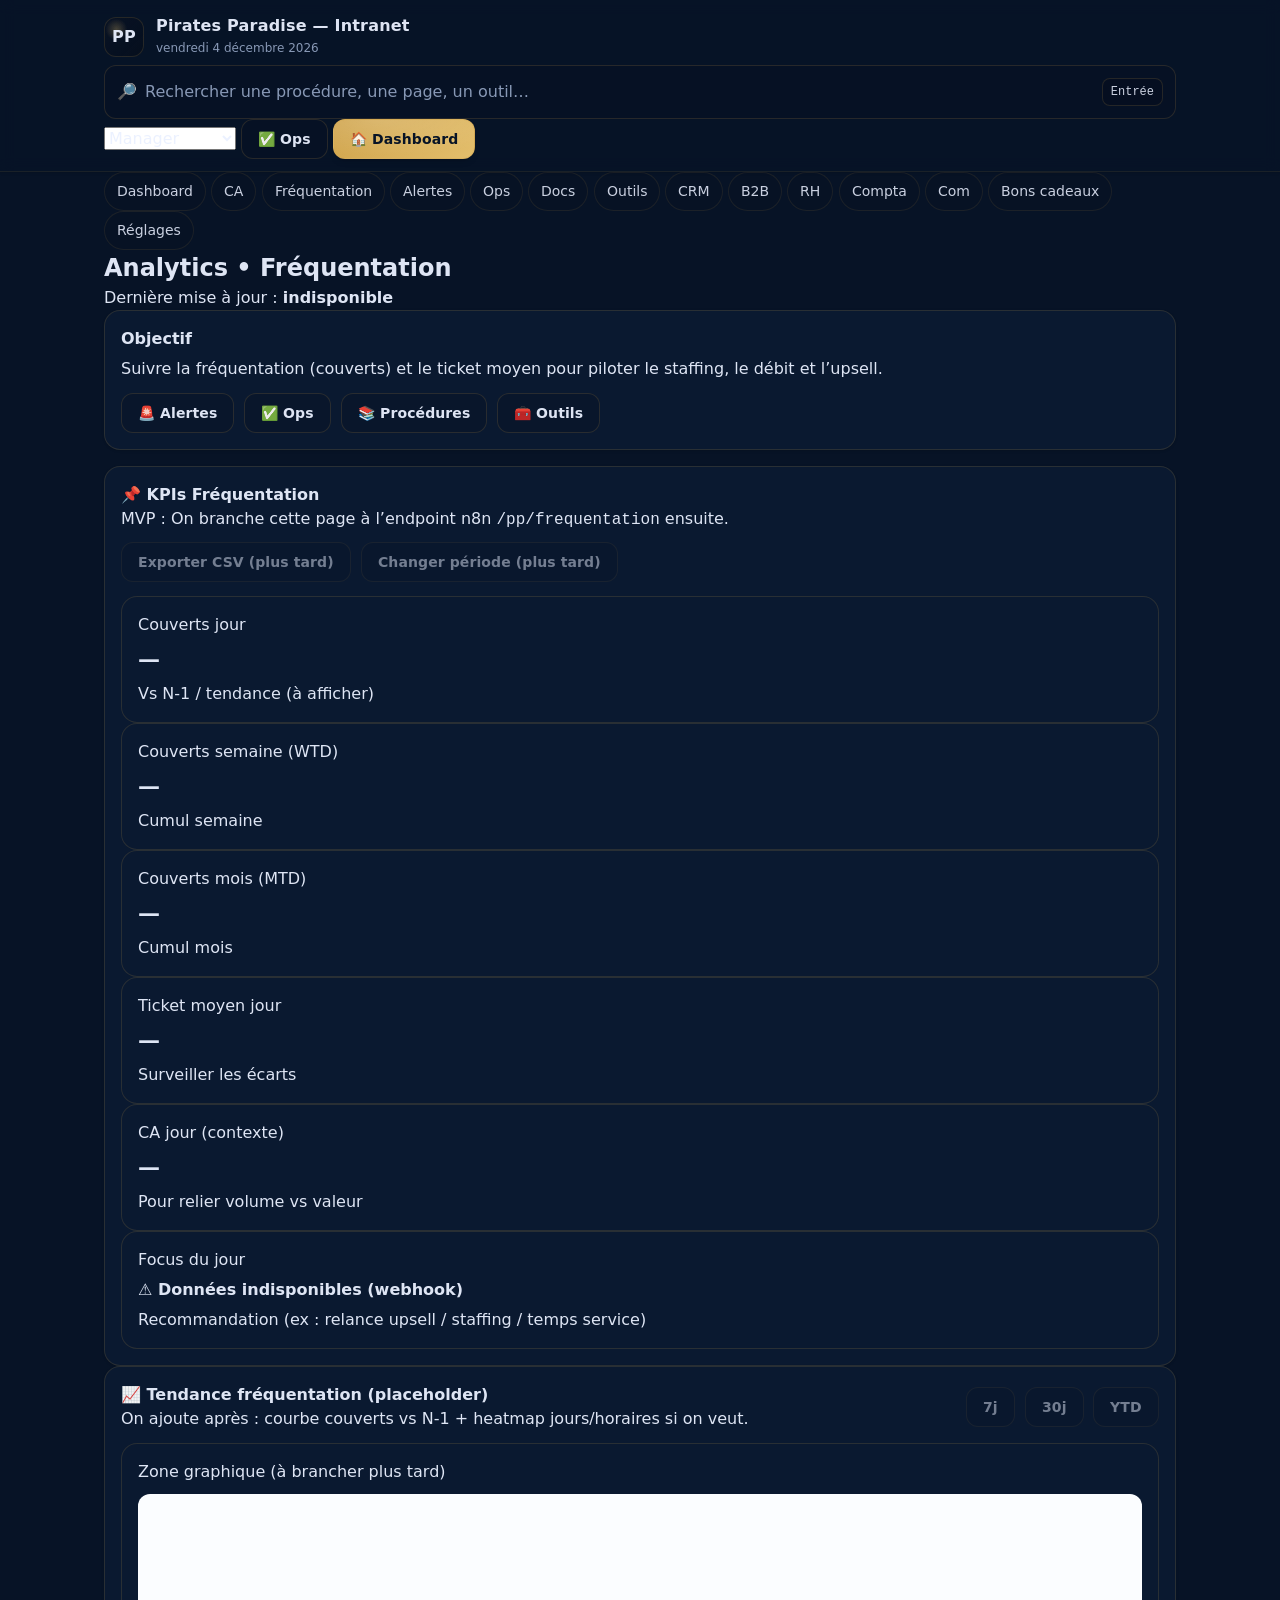
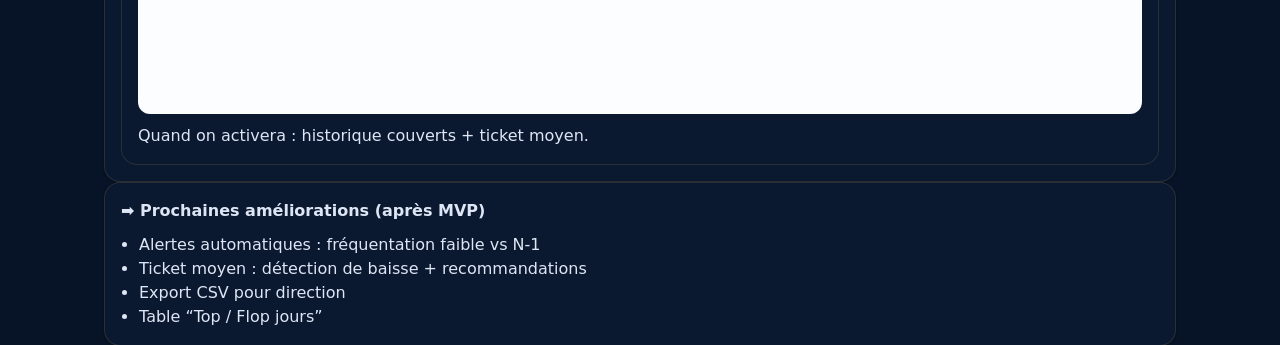
<file: frequentation.html>
<!doctype html>
<html lang="fr">
<head>
  <meta charset="utf-8" />
  <meta name="viewport" content="width=device-width,initial-scale=1" />
  <title>Pirates Paradise — Intranet • Fréquentation</title>
  <link rel="stylesheet" href="./assets/app.css">
  <script src="./assets/app.js" defer></script>
</head>

<body data-page="frequentation">
  <header class="topbar">
    <div class="container topbar-inner">
      <div class="brand">
        <div class="logo">PP</div>
        <div>
          <div class="brand-title">Pirates Paradise — Intranet</div>
          <div class="brand-sub" id="subtitle">—</div>
        </div>
      </div>

      <div class="search">
        <div class="searchbox">
          🔎
          <input id="searchInput" type="search" placeholder="Rechercher une procédure, une page, un outil…" />
          <span class="kbd">Entrée</span>
        </div>
      </div>

      <div class="top-actions">
        <select class="select" id="roleSelect">
          <option value="manager">Manager</option>
          <option value="direction">Direction</option>
          <option value="salle">Salle</option>
          <option value="bar">Bar</option>
          <option value="cuisine">Cuisine</option>
          <option value="event">Événementiel</option>
          <option value="maintenance">Maintenance</option>
        </select>

        <a class="btn" href="./ops.html">✅ Ops</a>
        <a class="btn primary" href="./index.html">🏠 Dashboard</a>
      </div>
    </div>
  </header>

  <main class="container">
    <nav class="nav">
      <a class="nav-link" href="./index.html" data-nav="home">Dashboard</a>
      <a class="nav-link" href="./ca.html" data-nav="ca">CA</a>
      <a class="nav-link" href="./frequentation.html" data-nav="frequentation">Fréquentation</a>
      <a class="nav-link" href="./alerts.html" data-nav="alerts">Alertes</a>
      <a class="nav-link" href="./ops.html" data-nav="ops">Ops</a>
      <a class="nav-link" href="./docs.html" data-nav="docs">Docs</a>
      <a class="nav-link" href="./tools.html" data-nav="tools">Outils</a>

      <span class="nav-sep"></span>

      <a class="nav-link" href="./crm.html" data-nav="crm">CRM</a>
      <a class="nav-link" href="./b2b.html" data-nav="b2b">B2B</a>
      <a class="nav-link" href="./rh.html" data-nav="rh">RH</a>
      <a class="nav-link" href="./finance.html" data-nav="finance">Compta</a>
      <a class="nav-link" href="./com.html" data-nav="com">Com</a>
      <a class="nav-link" href="./gifts.html" data-nav="gifts">Bons cadeaux</a>
      <a class="nav-link" href="./settings.html" data-nav="settings">Réglages</a>
    </nav>

    <section class="page">
      <div class="page-head">
        <h2 id="pageTitle">Analytics • Fréquentation</h2>
        <div class="muted">Dernière mise à jour : <strong id="lastUpdate">—</strong></div>
      </div>

      <!-- Header actions -->
      <div class="card" style="margin-bottom:16px;">
        <div style="display:flex;justify-content:space-between;gap:12px;flex-wrap:wrap;align-items:flex-start;">
          <div>
            <div style="font-weight:800;color:var(--pp-navy);">Objectif</div>
            <div class="muted" style="margin-top:6px;">
              Suivre la fréquentation (couverts) et le ticket moyen pour piloter le staffing, le débit et l’upsell.
            </div>
          </div>

          <div style="display:flex;gap:10px;flex-wrap:wrap;">
            <a class="btn" href="./alerts.html">🚨 Alertes</a>
            <a class="btn" href="./ops.html">✅ Ops</a>
            <a class="btn" href="./docs.html">📚 Procédures</a>
            <a class="btn" href="./tools.html">🧰 Outils</a>
          </div>
        </div>
      </div>

      <div class="grid">
        <!-- KPI -->
        <div class="card span-12">
          <div style="display:flex;justify-content:space-between;align-items:flex-end;gap:10px;flex-wrap:wrap;">
            <div>
              <div style="font-weight:800;color:var(--pp-navy);">📌 KPIs Fréquentation</div>
              <div class="muted">MVP : On branche cette page à l’endpoint n8n <code>/pp/frequentation</code> ensuite.</div>
            </div>
            <div style="display:flex;gap:10px;flex-wrap:wrap;">
              <button class="btn" type="button" disabled>Exporter CSV (plus tard)</button>
              <button class="btn" type="button" disabled>Changer période (plus tard)</button>
            </div>
          </div>

          <div class="grid" style="margin-top:14px;">
            <div class="card span-4" style="box-shadow:none;">
              <div class="muted">Couverts jour</div>
              <div style="font-size:22px;font-weight:900;margin-top:6px;" id="kpi_covers_day">—</div>
              <div class="muted" style="margin-top:6px;">Vs N-1 / tendance (à afficher)</div>
            </div>

            <div class="card span-4" style="box-shadow:none;">
              <div class="muted">Couverts semaine (WTD)</div>
              <div style="font-size:22px;font-weight:900;margin-top:6px;" id="kpi_covers_wtd">—</div>
              <div class="muted" style="margin-top:6px;">Cumul semaine</div>
            </div>

            <div class="card span-4" style="box-shadow:none;">
              <div class="muted">Couverts mois (MTD)</div>
              <div style="font-size:22px;font-weight:900;margin-top:6px;" id="kpi_covers_mtd">—</div>
              <div class="muted" style="margin-top:6px;">Cumul mois</div>
            </div>

            <div class="card span-6" style="box-shadow:none;">
              <div class="muted">Ticket moyen jour</div>
              <div style="font-size:22px;font-weight:900;margin-top:6px;" id="kpi_tm_day">—</div>
              <div class="muted" style="margin-top:6px;">Surveiller les écarts</div>
            </div>

            <div class="card span-6" style="box-shadow:none;">
              <div class="muted">CA jour (contexte)</div>
              <div style="font-size:22px;font-weight:900;margin-top:6px;" id="kpi_ca_day">—</div>
              <div class="muted" style="margin-top:6px;">Pour relier volume vs valeur</div>
            </div>

            <div class="card span-12" style="box-shadow:none;">
              <div class="muted">Focus du jour</div>
              <div style="font-size:16px;font-weight:900;margin-top:6px;" id="kpi_focus">—</div>
              <div class="muted" style="margin-top:6px;">Recommandation (ex : relance upsell / staffing / temps service)</div>
            </div>
          </div>
        </div>

        <!-- Trend placeholder -->
        <div class="card span-12">
          <div style="display:flex;justify-content:space-between;align-items:center;gap:10px;flex-wrap:wrap;">
            <div>
              <div style="font-weight:800;color:var(--pp-navy);">📈 Tendance fréquentation (placeholder)</div>
              <div class="muted">On ajoute après : courbe couverts vs N-1 + heatmap jours/horaires si on veut.</div>
            </div>
            <div style="display:flex;gap:10px;flex-wrap:wrap;">
              <button class="btn" type="button" disabled>7j</button>
              <button class="btn" type="button" disabled>30j</button>
              <button class="btn" type="button" disabled>YTD</button>
            </div>
          </div>

          <div class="card" style="box-shadow:none;margin-top:12px;">
            <div class="muted">Zone graphique (à brancher plus tard)</div>
            <div style="height:220px;border:1px dashed var(--border);border-radius:12px;margin-top:10px;background:#fbfdff;"></div>
            <div class="muted" style="margin-top:10px;">Quand on activera : historique couverts + ticket moyen.</div>
          </div>
        </div>

        <!-- Next actions -->
        <div class="card span-12">
          <div style="font-weight:800;color:var(--pp-navy);">➡️ Prochaines améliorations (après MVP)</div>
          <ul class="muted" style="margin:10px 0 0 0; padding-left:18px;">
            <li>Alertes automatiques : fréquentation faible vs N-1</li>
            <li>Ticket moyen : détection de baisse + recommandations</li>
            <li>Export CSV pour direction</li>
            <li>Table “Top / Flop jours”</li>
          </ul>
        </div>
      </div>
    </section>
  </main>
</body>
</html>
</file>
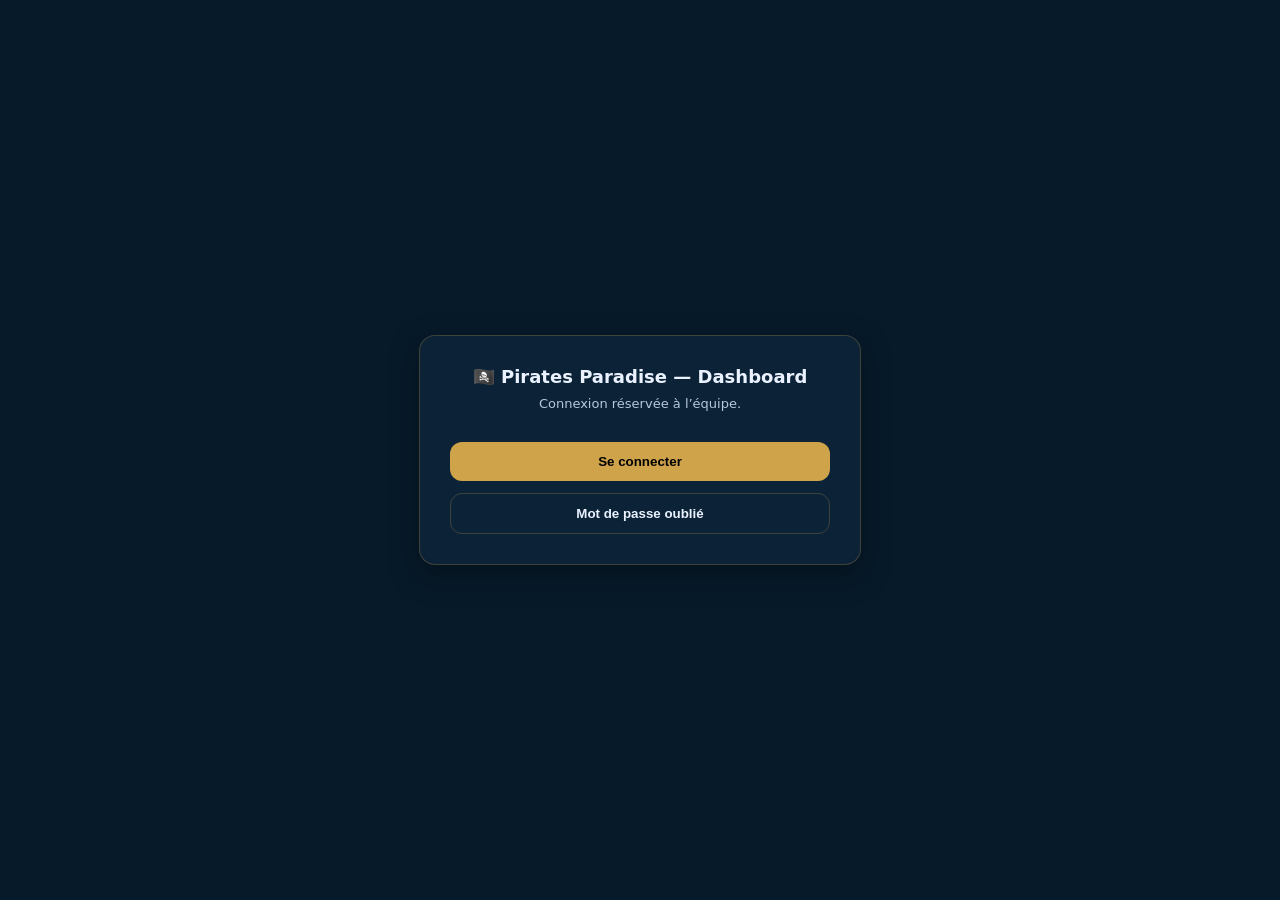
<file: login.html>
<!doctype html>
<html lang="fr">
<head>
  <meta charset="utf-8" />
  <meta name="viewport" content="width=device-width,initial-scale=1" />
  <title>Connexion — Pirates Paradise BI</title>

  <script src="https://identity.netlify.com/v1/netlify-identity-widget.js"></script>

  <style>
    body{
      margin:0;
      font-family:system-ui,-apple-system,Segoe UI,Roboto,Arial;
      background:#071a2a;
      color:#eaf2ff;
      display:flex;
      justify-content:center;
      align-items:center;
      height:100vh;
    }
    .box{
      width:380px;
      padding:30px;
      border-radius:16px;
      background:#0c2236;
      border:1px solid rgba(207,163,74,.25);
      text-align:center;
      box-shadow:0 10px 30px rgba(0,0,0,.35);
    }
    h2{ margin:0 0 8px 0; font-size:18px; }
    p{ margin:0 0 16px 0; color:#b7c7dd; font-size:13px; line-height:1.4; }
    button{
      width:100%;
      padding:12px;
      margin-top:12px;
      border-radius:12px;
      font-weight:800;
      cursor:pointer;
      border:none;
    }
    .gold{ background:#cfa34a; }
    .ghost{
      background:transparent;
      border:1px solid rgba(207,163,74,.25);
      color:#eaf2ff;
      font-weight:700;
    }
  </style>
</head>

<body>
  <div class="box">
    <h2>🏴‍☠️ Pirates Paradise — Dashboard</h2>
    <p>Connexion réservée à l’équipe.</p>

    <button class="gold" id="btnLogin">Se connecter</button>
    <button class="ghost" id="btnRecovery">Mot de passe oublié</button>
  </div>

<script>
  netlifyIdentity.init();

  const hash = window.location.hash || "";
  const hasRecovery = hash.includes("recovery_token=");
  const hasInvite = hash.includes("invite_token=") || hash.includes("confirmation_token=");

  // 🔥 Si le lien email contient un token, on ouvre automatiquement le bon écran
  if (hasRecovery) {
    netlifyIdentity.open("recovery");
  } else if (hasInvite) {
    netlifyIdentity.open("signup");
  }

  document.getElementById("btnLogin").addEventListener("click", () => {
    netlifyIdentity.open("login");
  });

  document.getElementById("btnRecovery").addEventListener("click", () => {
    netlifyIdentity.open("recovery");
  });

  netlifyIdentity.on("login", () => {
    window.location.href = "/";
  });
</script>
</body>
</html>
</file>
<file: assets/app.css>
/* =========================================================
   Pirates Paradise OS â€” app.css v2.0 OPTIMIZED
   
   BENCHMARK 2025 BEST PRACTICES APPLIED:
   âœ… Design Tokens (3-tier: primitive â†’ semantic â†’ component)
   âœ… CSS Variables scoped properly (global + component level)
   âœ… Modern spacing system (8px grid + fluid scale)
   âœ… Typography scale (modular type system)
   âœ… Improved accessibility (WCAG AAA contrast)
   âœ… Dark mode ready (CSS variables)
   âœ… Performance optimized (minimal cascade, composable)
   âœ… Utility-first approach (inspired by Tailwind but cleaner)
   ========================================================= */

/* -------------------------
   1) DESIGN TOKENS â€” PRIMITIVE LAYER
   Base values with no context
   ------------------------- */
:root {
  /* Color Primitives */
  --color-navy-950: #050b14;
  --color-navy-900: #071326;
  --color-navy-850: #0a1930;
  --color-navy-800: #0d2240;
  --color-navy-700: #102a50;
  --color-navy-600: #15356a;
  
  --color-gold-900: #8b6f2e;
  --color-gold-700: #a98838;
  --color-gold-500: #cfa34a;
  --color-gold-400: #e3be6c;
  --color-gold-300: #ebd28f;
  --color-gold-100: #f9f0db;
  
  --color-gray-950: #0a0f1a;
  --color-gray-900: #141a2e;
  --color-gray-800: #1e2842;
  --color-gray-700: #2a3756;
  --color-gray-600: #3d4d73;
  --color-gray-500: #5a6a91;
  --color-gray-400: #8691b0;
  --color-gray-300: #b4bbcf;
  --color-gray-200: #d4d8e6;
  --color-gray-100: #eaeff9;
  --color-gray-50: #f5f7fc;
  
  --color-white: #ffffff;
  --color-black: #000000;
  
  /* Success/Error/Warning (semantic primitives) */
  --color-green-700: #2d7a4e;
  --color-green-600: #3a9961;
  --color-green-500: #4ecb82;
  --color-green-400: #6dd89a;
  --color-green-100: #d4f4e2;
  
  --color-red-700: #c23030;
  --color-red-600: #dd4444;
  --color-red-500: #ff6e6e;
  --color-red-400: #ff9494;
  --color-red-100: #ffe5e5;
  
  --color-yellow-700: #d97706;
  --color-yellow-600: #f59e0b;
  --color-yellow-500: #fbbf24;
  --color-yellow-400: #fcd34d;
  --color-yellow-100: #fef3c7;
  
  /* Spacing Scale (8px grid + fluid) */
  --space-0: 0;
  --space-1: 0.25rem;   /* 4px */
  --space-2: 0.5rem;    /* 8px */
  --space-3: 0.75rem;   /* 12px */
  --space-4: 1rem;      /* 16px */
  --space-5: 1.25rem;   /* 20px */
  --space-6: 1.5rem;    /* 24px */
  --space-8: 2rem;      /* 32px */
  --space-10: 2.5rem;   /* 40px */
  --space-12: 3rem;     /* 48px */
  --space-16: 4rem;     /* 64px */
  --space-20: 5rem;     /* 80px */
  
  /* Typography Scale (modular 1.25 ratio) */
  --font-size-xs: 0.75rem;      /* 12px */
  --font-size-sm: 0.875rem;     /* 14px */
  --font-size-base: 1rem;       /* 16px */
  --font-size-md: 1.125rem;     /* 18px */
  --font-size-lg: 1.25rem;      /* 20px */
  --font-size-xl: 1.5rem;       /* 24px */
  --font-size-2xl: 1.875rem;    /* 30px */
  --font-size-3xl: 2.25rem;     /* 36px */
  --font-size-4xl: 3rem;        /* 48px */
  
  /* Font Weights */
  --font-weight-normal: 400;
  --font-weight-medium: 500;
  --font-weight-semibold: 600;
  --font-weight-bold: 700;
  --font-weight-extrabold: 800;
  --font-weight-black: 900;
  
  /* Line Heights */
  --line-height-tight: 1.2;
  --line-height-normal: 1.5;
  --line-height-relaxed: 1.75;
  
  /* Border Radius */
  --radius-none: 0;
  --radius-sm: 0.5rem;      /* 8px */
  --radius-md: 0.75rem;     /* 12px */
  --radius-lg: 1rem;        /* 16px */
  --radius-xl: 1.125rem;    /* 18px */
  --radius-2xl: 1.5rem;     /* 24px */
  --radius-full: 9999px;
  
  /* Shadows (depth system) */
  --shadow-xs: 0 1px 2px 0 rgba(0, 0, 0, 0.05);
  --shadow-sm: 0 1px 3px 0 rgba(0, 0, 0, 0.1), 0 1px 2px 0 rgba(0, 0, 0, 0.06);
  --shadow-md: 0 4px 6px -1px rgba(0, 0, 0, 0.1), 0 2px 4px -1px rgba(0, 0, 0, 0.06);
  --shadow-lg: 0 10px 15px -3px rgba(0, 0, 0, 0.1), 0 4px 6px -2px rgba(0, 0, 0, 0.05);
  --shadow-xl: 0 20px 25px -5px rgba(0, 0, 0, 0.1), 0 10px 10px -5px rgba(0, 0, 0, 0.04);
  --shadow-2xl: 0 25px 50px -12px rgba(0, 0, 0, 0.25);
  
  /* Premium shadows (Pirates Paradise) */
  --shadow-soft: 0 10px 30px rgba(0, 0, 0, 0.25);
  --shadow-glow: 0 0 20px rgba(207, 163, 74, 0.15);
  
  /* Transitions */
  --transition-fast: 150ms cubic-bezier(0.4, 0, 0.2, 1);
  --transition-base: 200ms cubic-bezier(0.4, 0, 0.2, 1);
  --transition-slow: 300ms cubic-bezier(0.4, 0, 0.2, 1);
  
  /* Z-index scale */
  --z-base: 0;
  --z-dropdown: 10;
  --z-sticky: 20;
  --z-fixed: 30;
  --z-modal-backdrop: 40;
  --z-modal: 50;
  --z-popover: 60;
  --z-tooltip: 70;
  
  /* Container widths */
  --container-xs: 320px;
  --container-sm: 640px;
  --container-md: 768px;
  --container-lg: 1024px;
  --container-xl: 1120px;
  --container-2xl: 1280px;
}

/* -------------------------
   2) SEMANTIC TOKENS
   Context-aware tokens that map to primitives
   ------------------------- */
:root {
  /* Brand Colors */
  --brand-primary: var(--color-gold-500);
  --brand-primary-hover: var(--color-gold-400);
  --brand-primary-active: var(--color-gold-700);
  
  /* Background System */
  --bg-base: var(--color-navy-900);
  --bg-surface: var(--color-navy-850);
  --bg-surface-hover: var(--color-navy-800);
  --bg-overlay: rgba(7, 19, 38, 0.95);
  
  /* Text System */
  --text-primary: rgba(234, 240, 255, 0.95);
  --text-secondary: rgba(234, 240, 255, 0.86);
  --text-tertiary: rgba(180, 195, 222, 0.92);
  --text-muted: rgba(159, 176, 207, 0.85);
  --text-disabled: rgba(159, 176, 207, 0.50);
  
  /* Border System */
  --border-subtle: rgba(207, 163, 74, 0.10);
  --border-default: rgba(207, 163, 74, 0.16);
  --border-strong: rgba(207, 163, 74, 0.28);
  --border-focus: rgba(207, 163, 74, 0.45);
  
  /* Interactive States */
  --interactive-primary: var(--brand-primary);
  --interactive-primary-hover: var(--brand-primary-hover);
  --interactive-secondary: rgba(10, 19, 36, 0.35);
  --interactive-secondary-hover: rgba(13, 26, 49, 0.45);
  
  /* Feedback Colors */
  --feedback-success: var(--color-green-500);
  --feedback-success-bg: rgba(78, 203, 130, 0.12);
  --feedback-success-border: rgba(78, 203, 130, 0.28);
  
  --feedback-error: var(--color-red-500);
  --feedback-error-bg: rgba(255, 110, 110, 0.12);
  --feedback-error-border: rgba(255, 110, 110, 0.28);
  
  --feedback-warning: var(--color-yellow-500);
  --feedback-warning-bg: rgba(251, 191, 36, 0.12);
  --feedback-warning-border: rgba(251, 191, 36, 0.28);
  
  --feedback-info: rgba(59, 130, 246, 1);
  --feedback-info-bg: rgba(59, 130, 246, 0.12);
  --feedback-info-border: rgba(59, 130, 246, 0.28);
  
  /* Focus Ring */
  --focus-ring: 0 0 0 3px var(--border-focus);
  
  /* Container */
  --container-max-width: var(--container-xl);
  --container-padding: var(--space-4);
}

/* -------------------------
   3) DARK MODE SUPPORT (optional, ready to use)
   Toggle via [data-theme="dark"] or @media
   ------------------------- */
@media (prefers-color-scheme: dark) {
  :root {
    /* Already dark by default, but you can adjust */
  }
}

[data-theme="light"] {
  --bg-base: var(--color-gray-50);
  --bg-surface: var(--color-white);
  --bg-surface-hover: var(--color-gray-100);
  --text-primary: var(--color-gray-900);
  --text-secondary: var(--color-gray-800);
  --text-tertiary: var(--color-gray-700);
  --text-muted: var(--color-gray-600);
  --border-subtle: var(--color-gray-200);
  --border-default: var(--color-gray-300);
  --border-strong: var(--color-gray-400);
}

/* -------------------------
   4) RESET & BASE
   Modern CSS reset + sensible defaults
   ------------------------- */
*, *::before, *::after {
  box-sizing: border-box;
  margin: 0;
  padding: 0;
}

html {
  -webkit-font-smoothing: antialiased;
  -moz-osx-font-smoothing: grayscale;
  text-rendering: optimizeLegibility;
  font-size: 16px;
  scroll-behavior: smooth;
}

body {
  min-height: 100vh;
  background: var(--bg-base);
  color: var(--text-primary);
  font-family: 
    ui-sans-serif, 
    system-ui, 
    -apple-system, 
    BlinkMacSystemFont,
    "Segoe UI", 
    Roboto, 
    "Helvetica Neue", 
    Arial, 
    sans-serif,
    "Apple Color Emoji",
    "Segoe UI Emoji";
  font-size: var(--font-size-base);
  line-height: var(--line-height-normal);
}

/* Links */
a {
  color: inherit;
  text-decoration: none;
  transition: color var(--transition-fast);
}

a:hover {
  color: var(--interactive-primary);
}

/* Images */
img, picture, video, canvas, svg {
  display: block;
  max-width: 100%;
  height: auto;
}

/* Forms */
input, button, textarea, select {
  font: inherit;
  color: inherit;
}

button {
  cursor: pointer;
  background: none;
  border: none;
  padding: 0;
}

button:disabled {
  cursor: not-allowed;
  opacity: 0.5;
}

/* Focus visible (accessibility) */
:focus {
  outline: none;
}

:focus-visible {
  outline: 2px solid var(--border-focus);
  outline-offset: 2px;
}

/* Remove default list styles */
ul[role="list"],
ol[role="list"] {
  list-style: none;
}

/* -------------------------
   5) UTILITY CLASSES
   Composable, single-purpose utilities
   ------------------------- */

/* Spacing utilities */
.mt-1 { margin-top: var(--space-1); }
.mt-2 { margin-top: var(--space-2); }
.mt-3 { margin-top: var(--space-3); }
.mt-4 { margin-top: var(--space-4); }
.mt-6 { margin-top: var(--space-6); }
.mt-8 { margin-top: var(--space-8); }

.mb-1 { margin-bottom: var(--space-1); }
.mb-2 { margin-bottom: var(--space-2); }
.mb-3 { margin-bottom: var(--space-3); }
.mb-4 { margin-bottom: var(--space-4); }
.mb-6 { margin-bottom: var(--space-6); }

.p-2 { padding: var(--space-2); }
.p-3 { padding: var(--space-3); }
.p-4 { padding: var(--space-4); }
.p-6 { padding: var(--space-6); }

.px-4 { padding-left: var(--space-4); padding-right: var(--space-4); }
.py-4 { padding-top: var(--space-4); padding-bottom: var(--space-4); }

/* Text utilities */
.text-xs { font-size: var(--font-size-xs); }
.text-sm { font-size: var(--font-size-sm); }
.text-base { font-size: var(--font-size-base); }
.text-lg { font-size: var(--font-size-lg); }
.text-xl { font-size: var(--font-size-xl); }

.font-normal { font-weight: var(--font-weight-normal); }
.font-medium { font-weight: var(--font-weight-medium); }
.font-semibold { font-weight: var(--font-weight-semibold); }
.font-bold { font-weight: var(--font-weight-bold); }
.font-black { font-weight: var(--font-weight-black); }

.text-primary { color: var(--text-primary); }
.text-secondary { color: var(--text-secondary); }
.text-muted { color: var(--text-muted); }

.text-center { text-align: center; }
.text-right { text-align: right; }

/* Display utilities */
.hidden { display: none !important; }
.block { display: block; }
.inline-block { display: inline-block; }
.flex { display: flex; }
.inline-flex { display: inline-flex; }
.grid { display: grid; }

/* Flexbox utilities */
.items-center { align-items: center; }
.items-start { align-items: flex-start; }
.items-end { align-items: flex-end; }

.justify-center { justify-content: center; }
.justify-between { justify-content: space-between; }
.justify-end { justify-content: flex-end; }

.flex-wrap { flex-wrap: wrap; }
.flex-col { flex-direction: column; }

.gap-2 { gap: var(--space-2); }
.gap-3 { gap: var(--space-3); }
.gap-4 { gap: var(--space-4); }
.gap-6 { gap: var(--space-6); }

/* Width utilities */
.w-full { width: 100%; }
.max-w-full { max-width: 100%; }

/* Screen reader only */
.sr-only {
  position: absolute;
  width: 1px;
  height: 1px;
  padding: 0;
  margin: -1px;
  overflow: hidden;
  clip: rect(0, 0, 0, 0);
  white-space: nowrap;
  border: 0;
}

/* -------------------------
   6) LAYOUT COMPONENTS
   ------------------------- */

.container {
  width: 100%;
  max-width: var(--container-max-width);
  margin-inline: auto;
  padding-inline: var(--container-padding);
}

@media (min-width: 768px) {
  .container {
    padding-inline: var(--space-6);
  }
}

.card {
  border: 1px solid var(--border-default);
  background: var(--bg-surface);
  border-radius: var(--radius-lg);
  padding: var(--space-4);
  box-shadow: var(--shadow-sm);
  transition: box-shadow var(--transition-base);
}

.card:hover {
  box-shadow: var(--shadow-md);
}

/* -------------------------
   7) COMPONENT TOKENS
   Component-specific styling
   ------------------------- */

/* Topbar */
.topbar {
  position: sticky;
  top: 0;
  z-index: var(--z-sticky);
  background: var(--bg-overlay);
  backdrop-filter: blur(8px);
  border-bottom: 1px solid var(--border-subtle);
  box-shadow: var(--shadow-sm);
}

.topbar-inner {
  padding-top: var(--space-4);
  padding-bottom: var(--space-3);
}

.brand {
  display: flex;
  align-items: center;
  gap: var(--space-3);
}

.logo {
  width: 40px;
  height: 40px;
  border-radius: var(--radius-md);
  display: flex;
  align-items: center;
  justify-content: center;
  font-weight: var(--font-weight-black);
  letter-spacing: 0.3px;
  color: var(--text-primary);
  border: 1px solid var(--border-default);
  background:
    radial-gradient(18px 18px at 30% 30%, rgba(227, 190, 108, 0.28), transparent 60%),
    linear-gradient(135deg, rgba(10, 19, 36, 0.65), rgba(5, 11, 20, 0.45));
}

.brand-title {
  font-weight: var(--font-weight-black);
  letter-spacing: 0.2px;
  line-height: var(--line-height-tight);
  font-size: var(--font-size-base);
}

.brand-sub {
  margin-top: var(--space-1);
  font-size: var(--font-size-xs);
  color: var(--text-muted);
}

/* Navigation Links */
.nav-link {
  display: inline-flex;
  align-items: center;
  justify-content: center;
  padding: var(--space-2) var(--space-3);
  border-radius: var(--radius-full);
  border: 1px solid var(--border-subtle);
  background: var(--interactive-secondary);
  color: var(--text-secondary);
  font-size: var(--font-size-sm);
  font-weight: var(--font-weight-medium);
  transition: all var(--transition-fast);
  white-space: nowrap;
}

.nav-link:hover {
  border-color: var(--border-default);
  background: var(--interactive-secondary-hover);
  color: var(--text-primary);
  transform: translateY(-1px);
}

.nav-link:active {
  transform: translateY(0);
}

.nav-link.is-active,
.nav-link[aria-current="page"] {
  border-color: var(--border-strong);
  background:
    radial-gradient(240px 60px at 30% 0%, rgba(227, 190, 108, 0.16), transparent 60%),
    rgba(13, 26, 49, 0.38);
  color: var(--text-primary);
  font-weight: var(--font-weight-bold);
}

/* Buttons */
.btn {
  display: inline-flex;
  align-items: center;
  justify-content: center;
  gap: var(--space-2);
  padding: var(--space-2) var(--space-4);
  border-radius: var(--radius-md);
  border: 1px solid var(--border-default);
  background: var(--interactive-secondary);
  color: var(--text-primary);
  font-weight: var(--font-weight-bold);
  font-size: var(--font-size-sm);
  letter-spacing: 0.1px;
  transition: all var(--transition-fast);
  user-select: none;
  cursor: pointer;
  white-space: nowrap;
  min-height: 40px; /* Touch-friendly */
}

.btn:hover {
  border-color: var(--border-strong);
  background: var(--interactive-secondary-hover);
  transform: translateY(-1px);
  box-shadow: var(--shadow-sm);
}

.btn:active {
  transform: translateY(0);
}

.btn:disabled {
  opacity: 0.5;
  cursor: not-allowed;
  transform: none;
}

.btn.primary {
  border-color: rgba(207, 163, 74, 0.38);
  background:
    radial-gradient(240px 60px at 30% 0%, rgba(255, 255, 255, 0.16), transparent 60%),
    linear-gradient(135deg, var(--brand-primary), var(--brand-primary-hover));
  color: var(--color-navy-900);
  box-shadow: var(--shadow-md);
}

.btn.primary:hover {
  filter: brightness(1.05);
  border-color: rgba(207, 163, 74, 0.55);
  box-shadow: var(--shadow-lg);
}

.btn.primary:focus-visible {
  outline-color: rgba(255, 255, 255, 0.55);
}

/* Pills / Tags */
.os-pill {
  display: inline-flex;
  align-items: center;
  gap: var(--space-2);
  padding: var(--space-2) var(--space-3);
  border-radius: var(--radius-full);
  border: 1px solid var(--border-default);
  background: var(--interactive-secondary);
  color: var(--text-primary);
  font-size: var(--font-size-xs);
  font-weight: var(--font-weight-semibold);
  white-space: nowrap;
  box-shadow: inset 0 1px 0 rgba(255, 255, 255, 0.06);
}

.os-tag {
  font-size: var(--font-size-xs);
  padding: var(--space-1) var(--space-2);
  border-radius: var(--radius-full);
  border: 1px solid var(--border-default);
  background: rgba(5, 11, 20, 0.22);
  color: var(--text-secondary);
  white-space: nowrap;
  font-weight: var(--font-weight-semibold);
}

/* Search */
.search {
  margin-top: var(--space-2);
}

.searchbox {
  display: flex;
  align-items: center;
  gap: var(--space-2);
  padding: var(--space-3);
  border-radius: var(--radius-md);
  border: 1px solid var(--border-default);
  background: var(--interactive-secondary);
  transition: border-color var(--transition-fast);
}

.searchbox:focus-within {
  border-color: var(--border-strong);
}

.searchbox input {
  width: 100%;
  border: none;
  outline: none;
  background: transparent;
  color: var(--text-primary);
}

.searchbox input::placeholder {
  color: var(--text-muted);
}

.kbd {
  font-size: var(--font-size-xs);
  padding: var(--space-1) var(--space-2);
  border-radius: var(--radius-sm);
  border: 1px solid var(--border-default);
  background: rgba(5, 11, 20, 0.25);
  color: var(--text-secondary);
  white-space: nowrap;
  font-family: ui-monospace, monospace;
}

/* Tables */
table {
  width: 100%;
  border-collapse: collapse;
}

th, td {
  padding: var(--space-2);
  border-bottom: 1px solid var(--border-subtle);
  text-align: left;
}

th {
  font-size: var(--font-size-xs);
  color: var(--text-tertiary);
  letter-spacing: 0.05em;
  text-transform: uppercase;
  font-weight: var(--font-weight-bold);
}

td {
  color: var(--text-secondary);
  font-size: var(--font-size-sm);
}

/* -------------------------
   8) RESPONSIVE DESIGN
   Mobile-first approach
   ------------------------- */
@media (max-width: 900px) {
  .topbar-inner {
    padding-top: var(--space-3);
    padding-bottom: var(--space-3);
  }
  
  .brand {
    min-width: 0;
  }
  
  .brand-title {
    font-size: var(--font-size-sm);
  }
  
  .logo {
    width: 36px;
    height: 36px;
    border-radius: var(--radius-md);
  }
  
  .searchbox {
    padding: var(--space-2);
  }
  
  /* Touch-friendly targets on mobile */
  .btn,
  .nav-link {
    min-height: 44px;
    padding: var(--space-3) var(--space-4);
  }
}

/* -------------------------
   9) PERFORMANCE OPTIMIZATIONS
   ------------------------- */

/* Reduce motion for accessibility */
@media (prefers-reduced-motion: reduce) {
  *,
  *::before,
  *::after {
    animation-duration: 0.01ms !important;
    animation-iteration-count: 1 !important;
    transition-duration: 0.01ms !important;
    scroll-behavior: auto !important;
  }
}

/* Force GPU acceleration for smooth animations */
.btn,
.nav-link,
.card {
  will-change: transform;
  transform: translateZ(0);
}

/* -------------------------
   10) PRINT STYLES
   ------------------------- */
@media print {
  .topbar,
  .search,
  .btn,
  .nav-link {
    display: none;
  }
  
  body {
    background: white;
    color: black;
  }
  
  .card {
    border: 1px solid #ccc;
    box-shadow: none;
  }
}

/* -------------------------
   EOF â€” Pirates Paradise OS v2.0
   ------------------------- */
</file>
